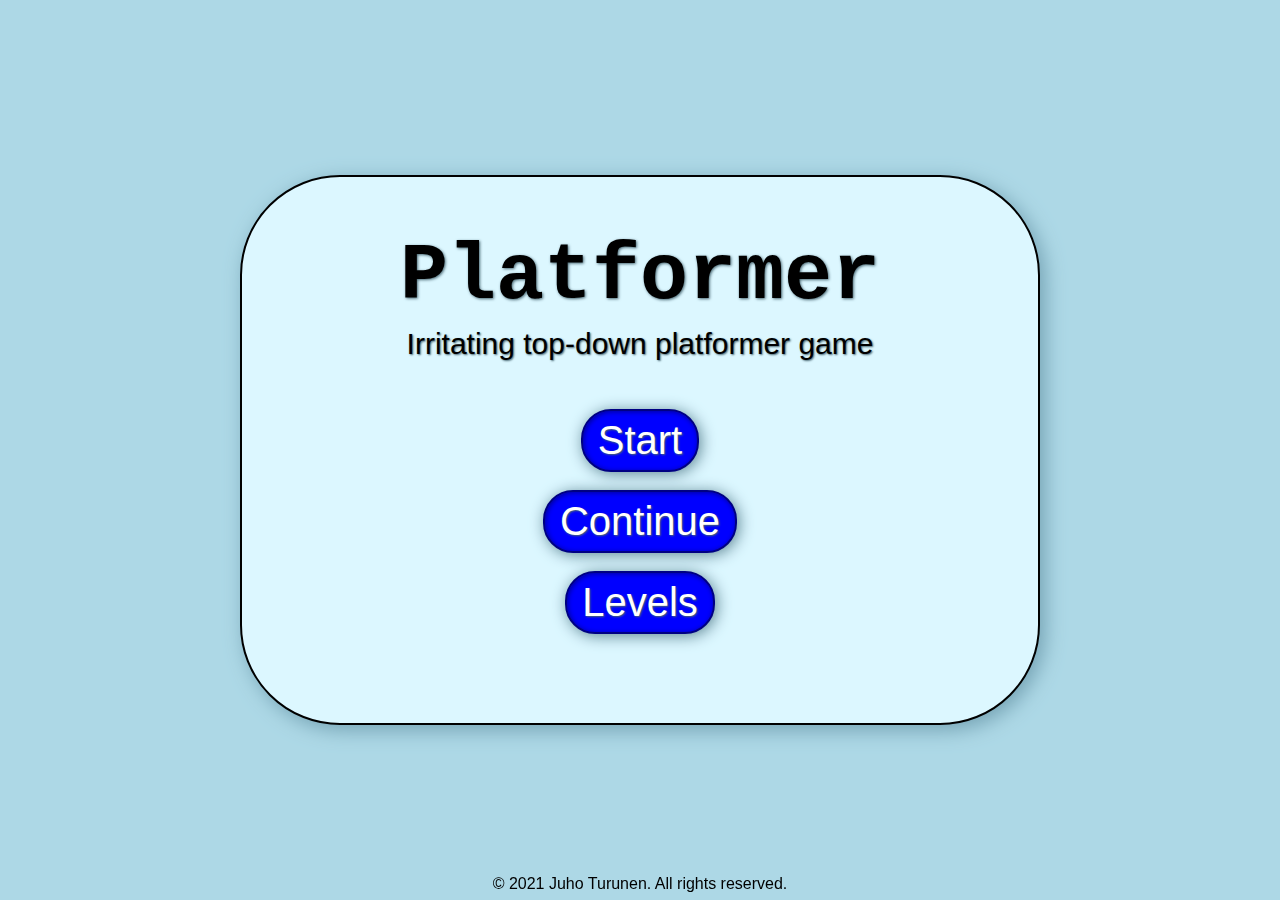
<file: index.html>
<!DOCTYPE html>
<html lang="en">

<head>
    <meta charset="UTF-8">
    <meta name="viewport" content="width=device-width, initial-scale=1.0">
    <link rel="stylesheet" href="styles/global.css">
    <link rel="stylesheet" href="styles/start.css">
    <title>Platformer</title>

    <script src="levelSelector.js"></script>
</head>

<body>
    <div class="container">
        <div class="menu">
            <h1>Platformer</h1>
            <p>Irritating top-down platformer game</p> <br>
            <a draggable="false" href="levels/level1.html"><button>Start</button></a> <br>
            <button onclick="continueLevel()">Continue</button> <br>
            <a draggable="false" href="levels.html"><button>Levels</button></a> <br>
        </div>
        <div class="copyright">© 2021 Juho Turunen.  All rights reserved.</div>
    </div>
</body>

</html>
</file>
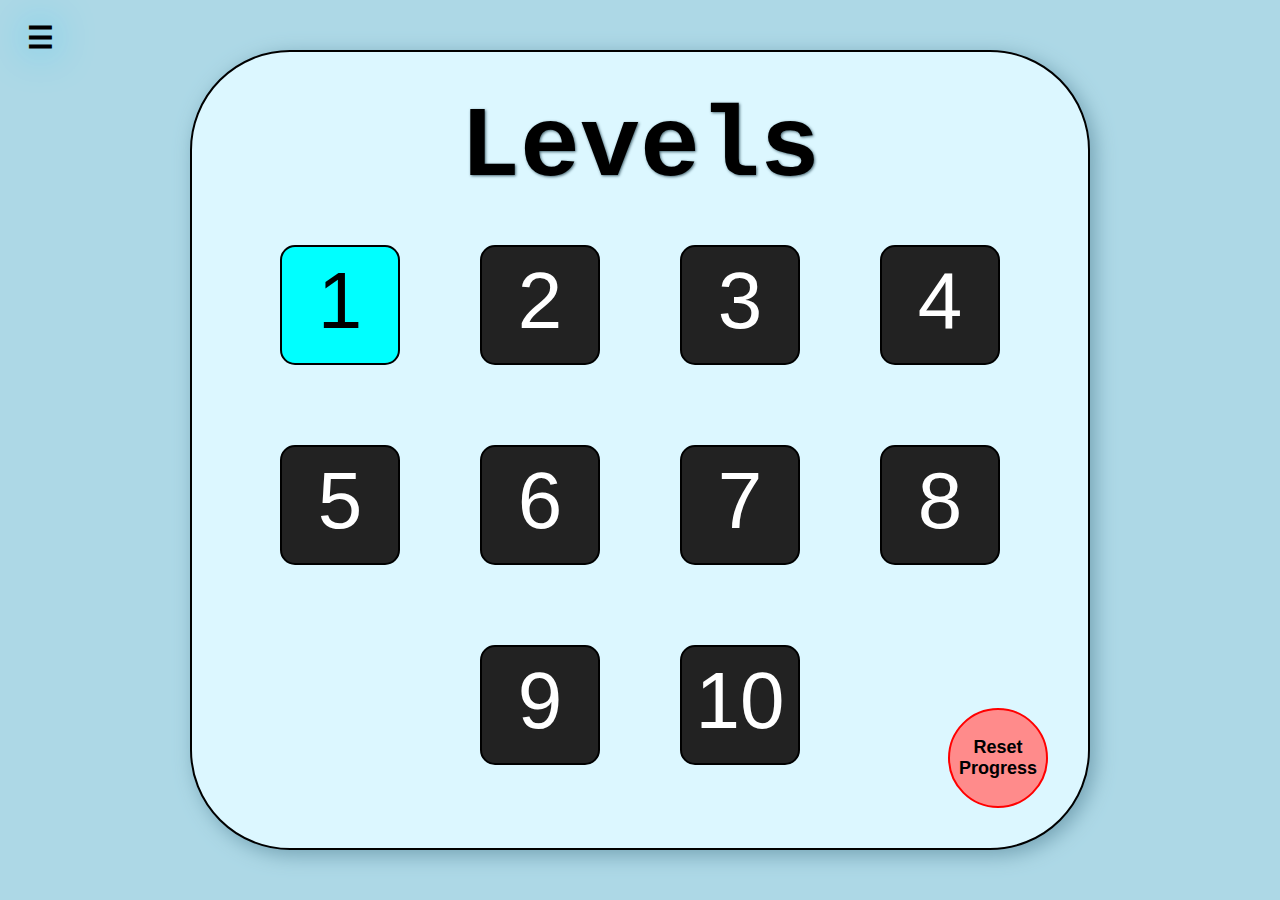
<file: levels.html>
<!DOCTYPE html>
<html lang="en">

<head>
    <meta charset="UTF-8">
    <meta name="viewport" content="width=device-width, initial-scale=1.0">
    <link rel="stylesheet" href="styles/global.css">
    <link rel="stylesheet" href="styles/levels.css">
    <script src="levelSelector.js"></script>
    <title>Platformer</title>
</head>

<body onload="pageLoaded()">
    <div class="container">
        <a class="toMenu" href="index.html">&#9776</a>
        <div class="levelContainer">
            <h1 class="bigTitle">Levels</h1> 
            <div class="flexLevels">
                <button class="level" onclick="isBeat(this)"><span>1</span></button>
                <button class="level" onclick="isBeat(this)"><span>2</span></button>
                <button class="level" onclick="isBeat(this)"><span>3</span></button>
                <button class="level" onclick="isBeat(this)"><span>4</span></button>
                <button class="level" onclick="isBeat(this)"><span>5</span></button>
                <button class="level" onclick="isBeat(this)"><span>6</span></button>
                <button class="level" onclick="isBeat(this)"><span>7</span></button> 
                <button class="level" onclick="isBeat(this)"><span>8</span></button>
                <button class="level" onclick="isBeat(this)"><span>9</span></button>
                <button class="level" onclick="isBeat(this)"><span>10</span></button>
            </div>
            <button onclick="resetLevels()" class="resetLevels">Reset Progress</button>
        </div>
        <div id="info">
            <h1 id="title"></h1>
            <span id="close" onclick="closeWindow()">&#9932</span>
            <span id="time"></span>
            <button id="playLevel"></button>
        </div>
    </div>
</body>

</html>
</file>
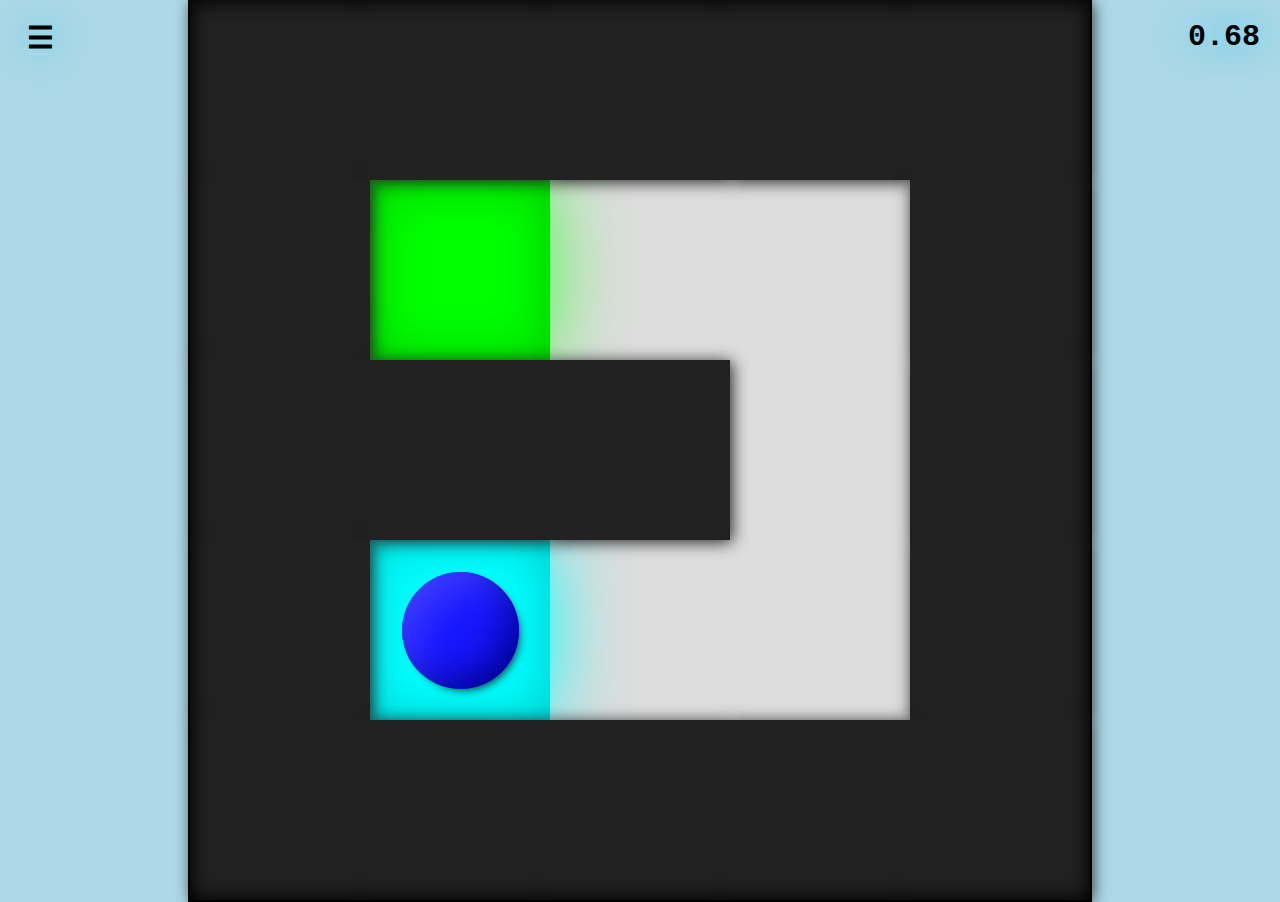
<file: levels/level1.html>
<!DOCTYPE html>
<html lang="en">

<head>
    <meta charset="UTF-8">
    <meta name="viewport" content="width=device-width, initial-scale=1.0">
    <link rel="stylesheet" href="../styles/global.css">
    <link rel="stylesheet" href="../styles/level.css">
    <title>Platformer</title>

    <script src="levelBuilder.js"></script>
</head>

<body onload="setBoard(
    [[0, 0, 0, 0, 0],
    [0, 3, 1, 1, 0],
    [0, 0, 0, 1, 0],
    [0, '2', 1, 1, 0],
    [0, 0, 0, 0, 0]])">
    <div class="container">
        <a class="toMenu" href="../index.html">&#9776</a>
        <div class="gameWindow">
            <div id="board">
            </div>
        </div>
        <div id="flash"></div>
        <span id="timer">0.00</span>
    </div>
    <div id="winContainer">
        <div id="win">
            <h1>You win!</h1>
            <div class="options">
                <div class="timeContainer"><span id="time">Time: </span><span id="record"></span></div>
                <button onclick="mainMenu()">Main menu</button>
                <button onclick="nextLevel()">Next level</button>
                <button onclick="retry()">Try again</button>
            </div>
        </div>
    </div>
</body>

</html>
</file>
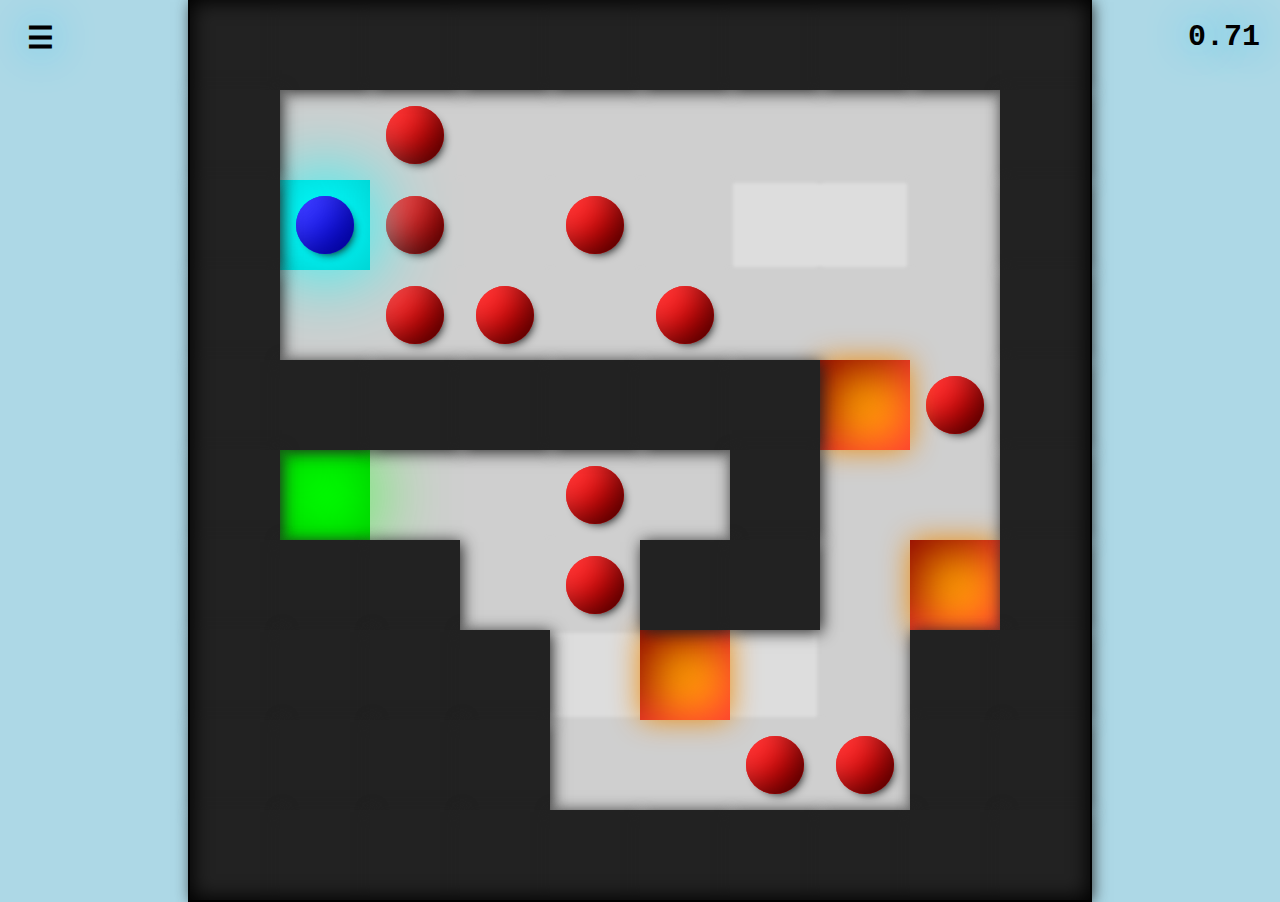
<file: levels/level10.html>
<!DOCTYPE html>
<html lang="en">

<head>
    <meta charset="UTF-8">
    <meta name="viewport" content="width=device-width, initial-scale=1.0">
    <link rel="stylesheet" href="../styles/global.css">
    <link rel="stylesheet" href="../styles/level.css">
    <title>Platformer</title>

    <script src="levelBuilder.js"></script>
</head>

<body onload="setBoard(
    [[0, 0, 0, 0, 0, 0, 0, 0, 0, 0],
    [0, 6, 4, 4, 5, 4, 4, 4, 4, 0],
    [0, '2', 4, 5, 4, 5, 1, 1, 4, 0],
    [0, 6, 5, 4, 4, 4, 4, 4, 4, 0],
    [0, 0, 0, 0, 0, 0, 0, 9, 4, 0],
    [0, 3, 4, 4, 4, 6, 0, 4, 5, 0],
    [0, 0, 0, 6, 4, 0, 0, 4, 9, 0],
    [0, 0, 0, 0, 1, 9, 1, 5, 0, 0],
    [0, 0, 0, 0, 4, 4, 4, 6, 0, 0],
    [0, 0, 0, 0, 0, 0, 0, 0, 0, 0]])">
    <div class="container">
        <a class="toMenu" href="../index.html">&#9776</a>
        <div class="gameWindow">
            <div id="board">
            </div>
        </div>
        <div id="flash"></div>
        <span id="timer">0.00</span>
    </div>
    <div id="winContainer">
        <div id="win">
            <h1>You win!</h1>
            <div class="options">
                <div class="timeContainer"><span id="time">Time: </span><span id="record"></span></div>
                <button onclick="mainMenu()">Main menu</button>
                <button onclick="nextLevel()">Next level</button>
                <button onclick="retry()">Try again</button>
            </div>
        </div>
    </div>
</body>

</html>
</file>
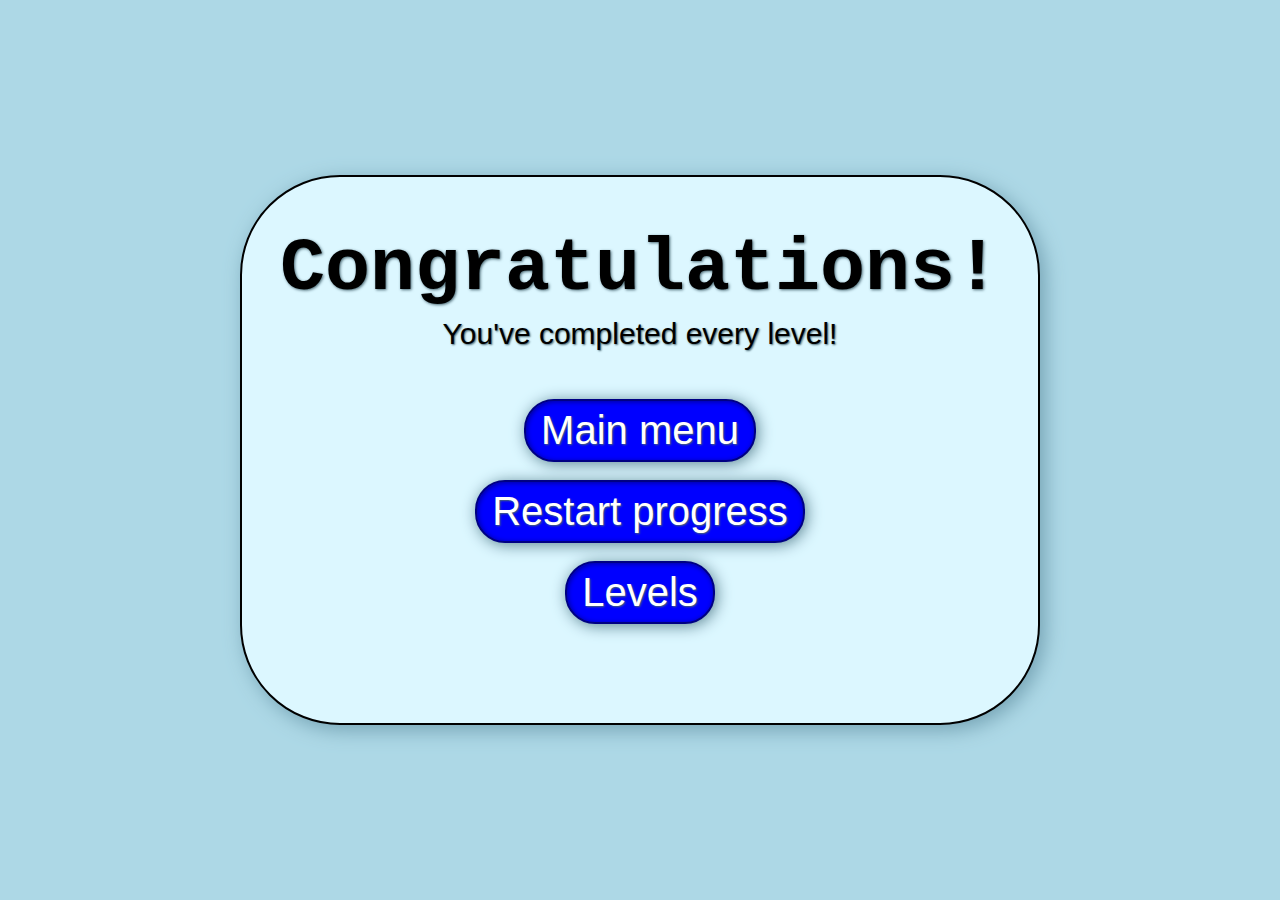
<file: levels/level11.html>
<!DOCTYPE html>
<html lang="en">

<head>
    <meta charset="UTF-8">
    <meta name="viewport" content="width=device-width, initial-scale=1.0">
    <link rel="stylesheet" href="../styles/global.css">
    <link rel="stylesheet" href="../styles/start.css">
    <title>Platformer</title>

    <script src="../levelSelector.js"></script>
</head>

<body>
    <div class="container">
        <div class="menu">
            <h1 style="font-size: 75px;">Congratulations!</h1>
            <p>You've completed every level!</p> <br>
            <a draggable="false" href="../"><button>Main menu</button></a> <br>
            <button onclick="resetLevels()">Restart progress</button> <br>
            <a draggable="false" href="../levels.html"><button>Levels</button></a> <br>
        </div>
    </div>
</body>

</html>
</file>
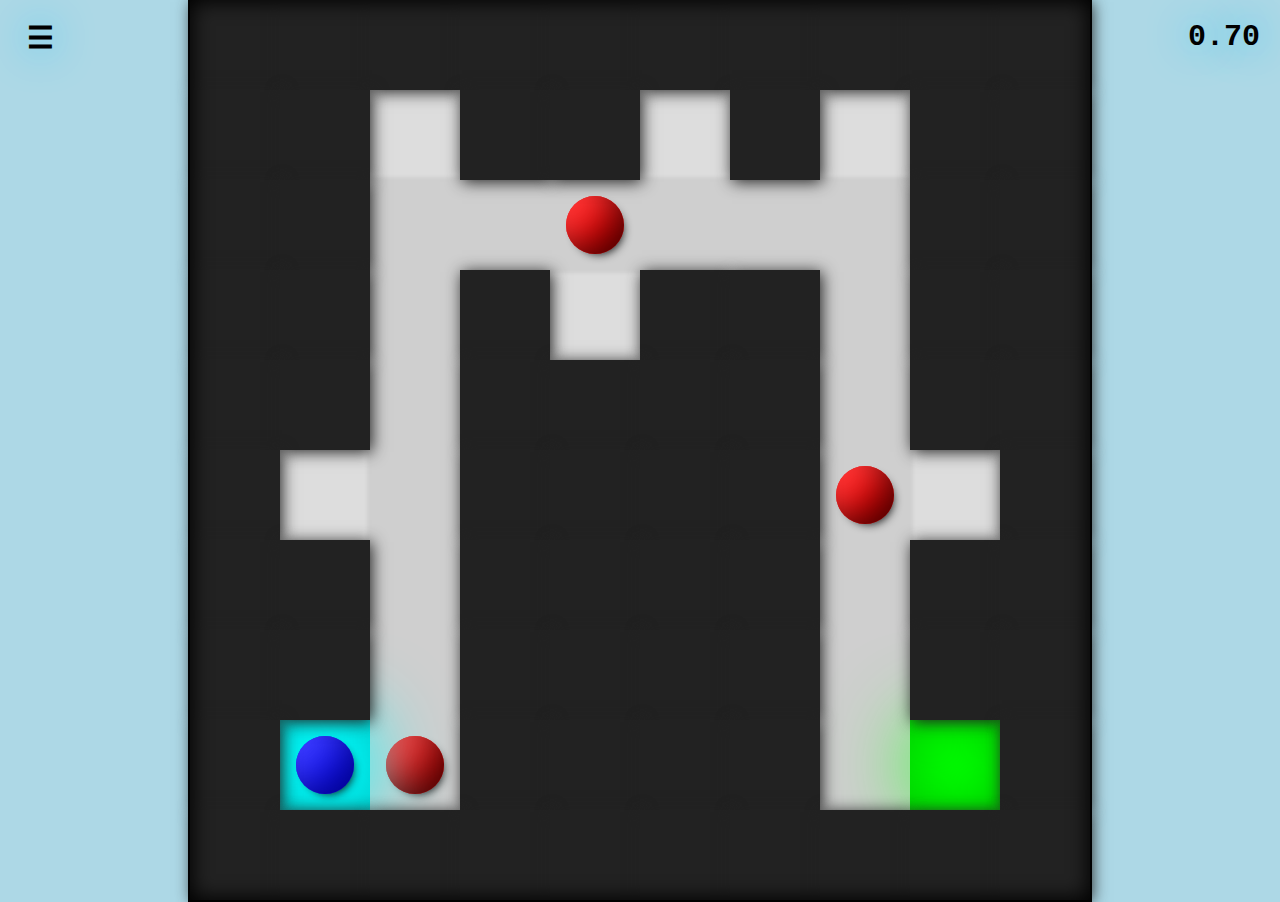
<file: levels/level2.html>
<!DOCTYPE html>
<html lang="en">

<head>
    <meta charset="UTF-8">
    <meta name="viewport" content="width=device-width, initial-scale=1.0">
    <link rel="stylesheet" href="../styles/global.css">
    <link rel="stylesheet" href="../styles/level.css">
    <title>Platformer</title>

    <script src="levelBuilder.js"></script>
</head>

<body onload="setBoard(
    [[0, 0, 0, 0, 0, 0, 0, 0, 0, 0],
    [0, 0, 1, 0, 0, 1, 0, 1, 0, 0],
    [0, 0, 4, 4, 4, 6, 4, 4, 0, 0],
    [0, 0, 4, 0, 1, 0, 0, 4, 0, 0],
    [0, 0, 4, 0, 0, 0, 0, 5, 0, 0],
    [0, 1, 4, 0, 0, 0, 0, 4, 1, 0],
    [0, 0, 4, 0, 0, 0, 0, 4, 0, 0],
    [0, 0, 5, 0, 0, 0, 0, 4, 0, 0],
    [0, '2', 4, 0, 0, 0, 0, 4, 3, 0],
    [0, 0, 0, 0, 0, 0, 0, 0, 0, 0]])">
    <div class="container">
        <a class="toMenu" href="../index.html">&#9776</a>
        <div class="gameWindow">
            <div id="board">
            </div>
        </div>
        <div id="flash"></div>
        <span id="timer">0.00</span>
    </div>
    <div id="winContainer">
        <div id="win">
            <h1>You win!</h1>
            <div class="options">
                <div class="timeContainer"><span id="time">Time: </span><span id="record"></span></div>
                <button onclick="mainMenu()">Main menu</button>
                <button onclick="nextLevel()">Next level</button>
                <button onclick="retry()">Try again</button>
            </div>
        </div>
    </div>
</body>

</html>
</file>
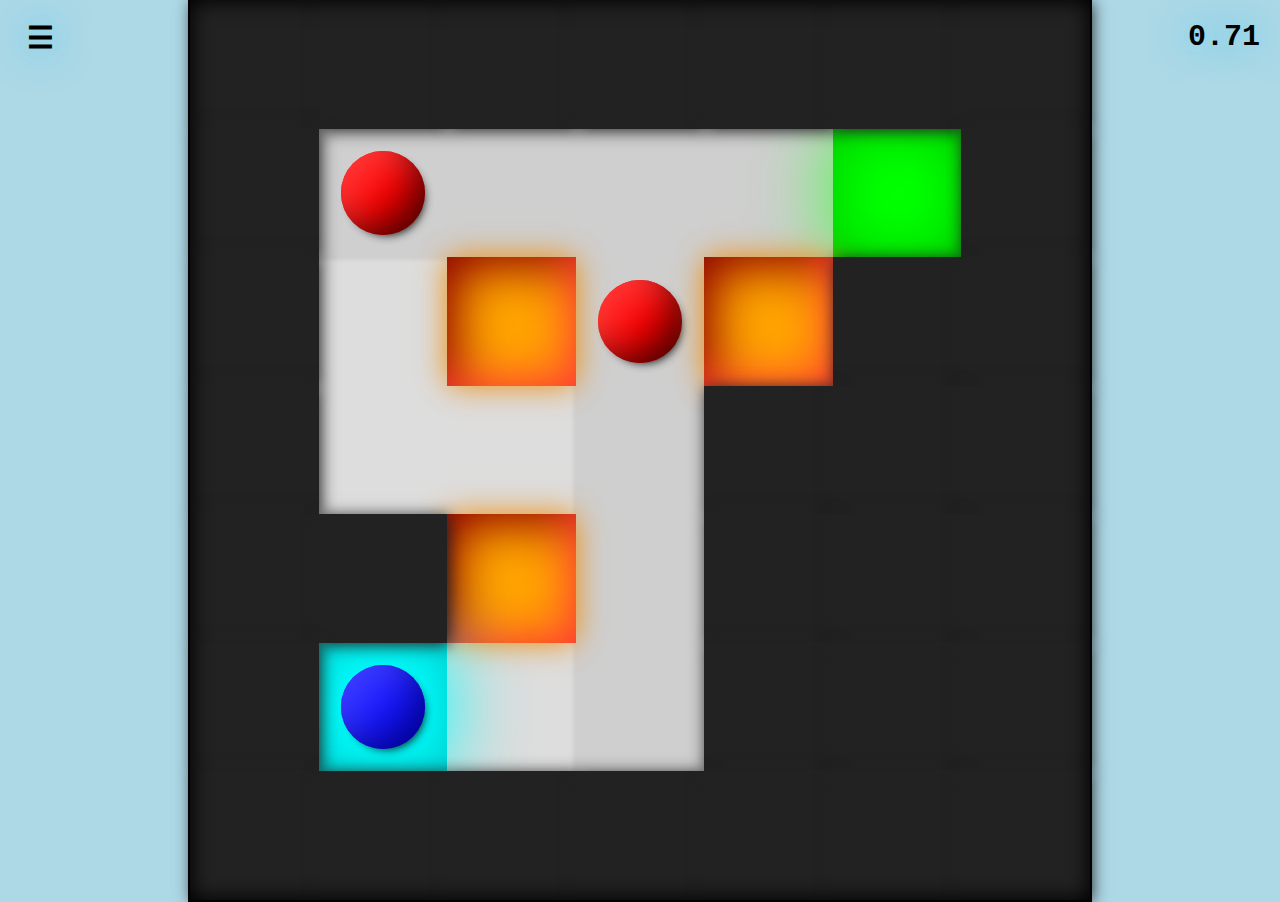
<file: levels/level3.html>
<!DOCTYPE html>
<html lang="en">

<head>
    <meta charset="UTF-8">
    <meta name="viewport" content="width=device-width, initial-scale=1.0">
    <link rel="stylesheet" href="../styles/global.css">
    <link rel="stylesheet" href="../styles/level.css">
    <title>Platformer</title>

    <script src="levelBuilder.js"></script>
</head>

<body onload="setBoard(
    [[0, 0, 0, 0, 0, 0, 0],
    [0, 4, 6, 5, 4, 3, 0],
    [0, 1, 9, 4, 9, 0, 0],
    [0, 1, 1, 4, 0, 0, 0],
    [0, 0, 9, 4, 0, 0, 0],
    [0, '2', 1, 4, 0, 0, 0],
    [0, 0, 0, 0, 0, 0, 0]])">
    <div class="container">
        <a class="toMenu" href="../index.html">&#9776</a>
        <div class="gameWindow">
            <div id="board">
            </div>
        </div>
        <div id="flash"></div>
        <span id="timer">0.00</span>
    </div>
    <div id="winContainer">
        <div id="win">
            <h1>You win!</h1>
            <div class="options">
                <div class="timeContainer"><span id="time">Time: </span><span id="record"></span></div>
                <button onclick="mainMenu()">Main menu</button>
                <button onclick="nextLevel()">Next level</button>
                <button onclick="retry()">Try again</button>
            </div>
        </div>
    </div>
</body>

</html>
</file>
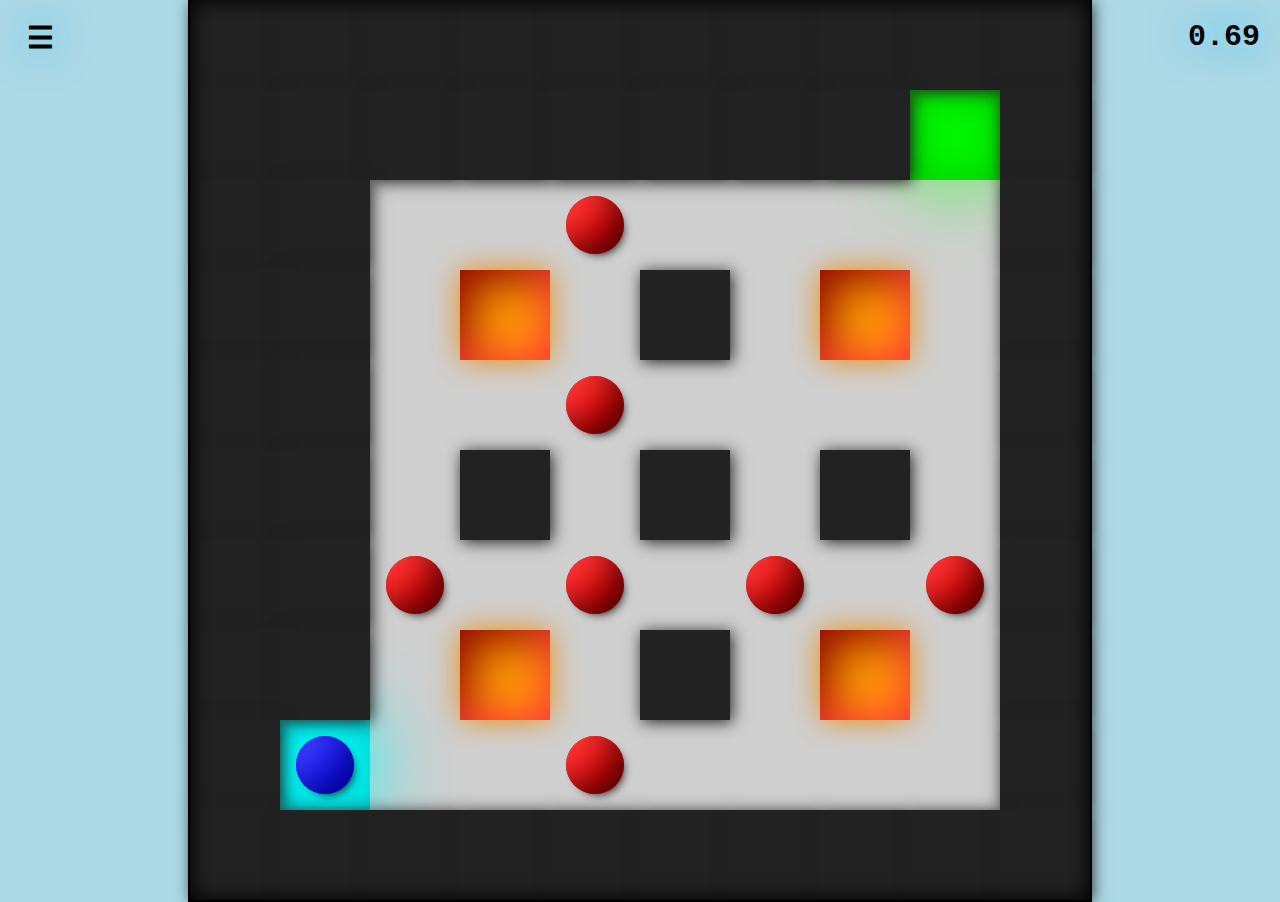
<file: levels/level4.html>
<!DOCTYPE html>
<html lang="en">

<head>
    <meta charset="UTF-8">
    <meta name="viewport" content="width=device-width, initial-scale=1.0">
    <link rel="stylesheet" href="../styles/global.css">
    <link rel="stylesheet" href="../styles/level.css">
    <title>Platformer</title>

    <script src="levelBuilder.js"></script>
</head>

<body onload="setBoard(
    [[0, 0, 0, 0, 0, 0, 0, 0, 0, 0],
    [0, 0, 0, 0, 0, 0, 0, 0, 3, 0],
    [0, 0, 4, 4, 4, 6, 4, 4, 4, 0],
    [0, 0, 4, 9, 4, 0, 4, 9, 4, 0],
    [0, 0, 4, 4, 4, 6, 4, 4, 4, 0],
    [0, 0, 5, 0, 5, 0, 5, 0, 5, 0],
    [0, 0, 4, 4, 4, 6, 4, 4, 4, 0],
    [0, 0, 4, 9, 4, 0, 4, 9, 4, 0],
    [0, '2', 4, 4, 4, 6, 4, 4, 4, 0],
    [0, 0, 0, 0, 0, 0, 0, 0, 0, 0]])">
    <div class="container">
        <a class="toMenu" href="../index.html">&#9776</a>
        <div class="gameWindow">
            <div id="board">
            </div>
        </div>
        <div id="flash"></div>
        <span id="timer">0.00</span>
    </div>
    <div id="winContainer">
        <div id="win">
            <h1>You win!</h1>
            <div class="options">
                <div class="timeContainer"><span id="time">Time: </span><span id="record"></span></div>
                <button onclick="mainMenu()">Main menu</button>
                <button onclick="nextLevel()">Next level</button>
                <button onclick="retry()">Try again</button>
            </div>
        </div>
    </div>
</body>

</html>
</file>
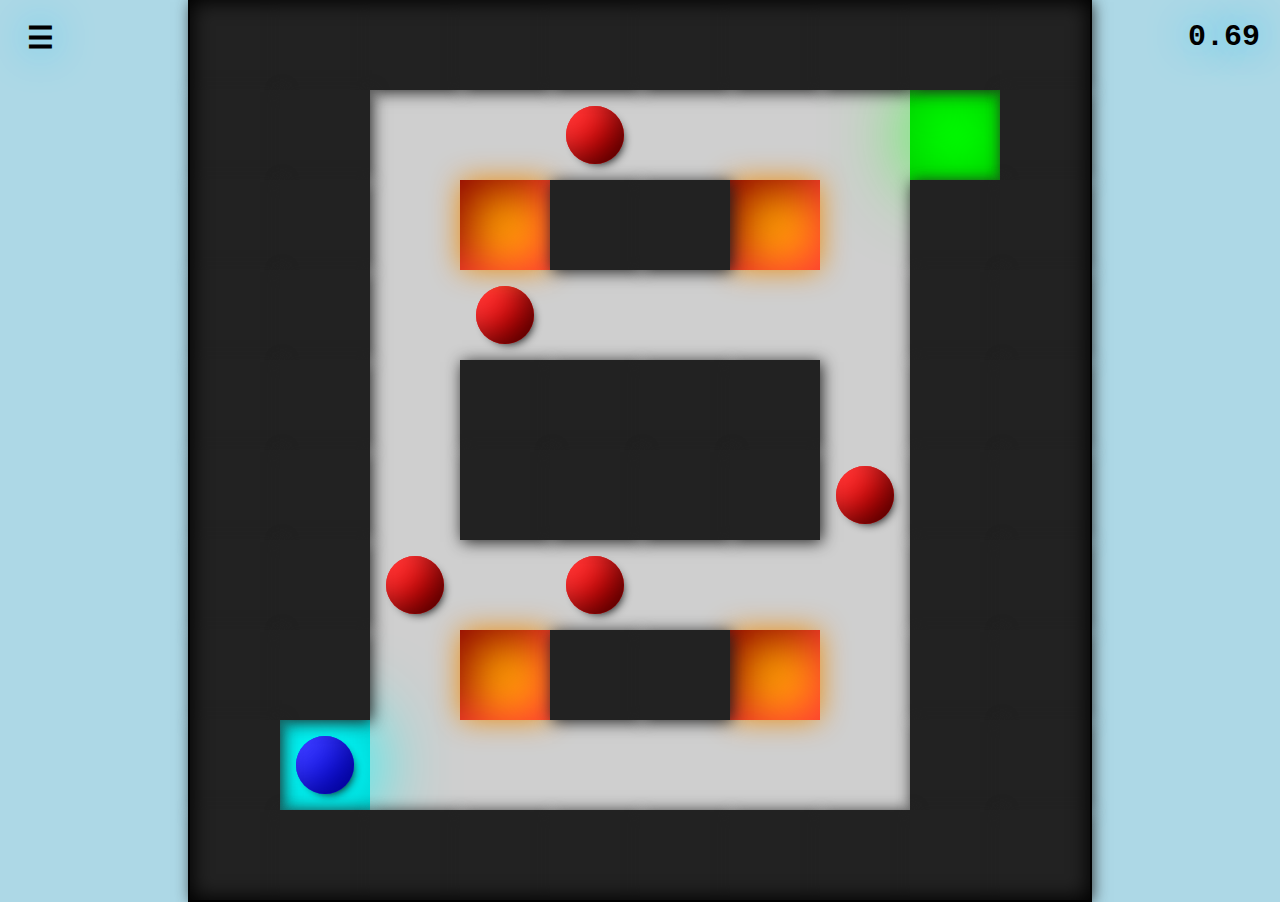
<file: levels/level5.html>
<!DOCTYPE html>
<html lang="en">

<head>
    <meta charset="UTF-8">
    <meta name="viewport" content="width=device-width, initial-scale=1.0">
    <link rel="stylesheet" href="../styles/global.css">
    <link rel="stylesheet" href="../styles/level.css">
    <title>Platformer</title>

    <script src="levelBuilder.js"></script>
</head>

<body onload="setBoard(
    [[0, 0, 0, 0, 0, 0, 0, 0, 0, 0],
    [0, 0, 4, 4, 4, 6, 4, 4, 3, 0],
    [0, 0, 4, 9, 0, 0, 9, 4, 0, 0],
    [0, 0, 4, 4, 6, 4, 4, 4, 0, 0],
    [0, 0, 4, 0, 0, 0, 0, 5, 0, 0],
    [0, 0, 5, 0, 0, 0, 0, 4, 0, 0],
    [0, 0, 4, 4, 4, 6, 4, 4, 0, 0],
    [0, 0, 4, 9, 0, 0, 9, 4, 0, 0],
    [0, '2', 4, 4, 4, 4, 4, 4, 0, 0],
    [0, 0, 0, 0, 0, 0, 0, 0, 0, 0]])">
    <div class="container">
        <a class="toMenu" href="../index.html">&#9776</a>
        <div class="gameWindow">
            <div id="board">
            </div>
        </div>
        <div id="flash"></div>
        <span id="timer">0.00</span>
    </div>
    <div id="winContainer">
        <div id="win">
            <h1>You win!</h1>
            <div class="options">
                <div class="timeContainer"><span id="time">Time: </span><span id="record"></span></div>
                <button onclick="mainMenu()">Main menu</button>
                <button onclick="nextLevel()">Next level</button>
                <button onclick="retry()">Try again</button>
            </div>
        </div>
    </div>
</body>

</html>
</file>
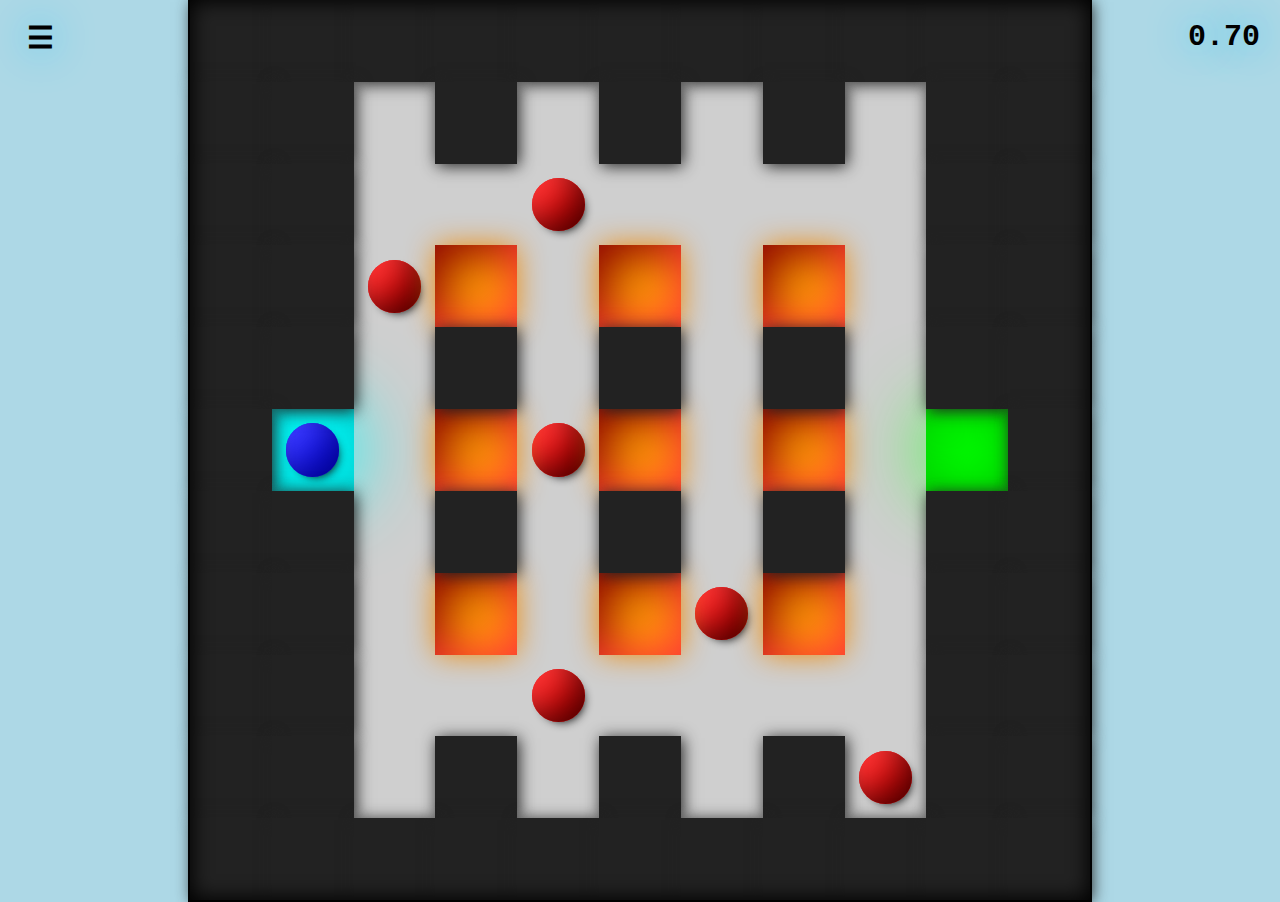
<file: levels/level6.html>
<!DOCTYPE html>
<html lang="en">

<head>
    <meta charset="UTF-8">
    <meta name="viewport" content="width=device-width, initial-scale=1.0">
    <link rel="stylesheet" href="../styles/global.css">
    <link rel="stylesheet" href="../styles/level.css">
    <title>Platformer</title>

    <script src="levelBuilder.js"></script>
</head>

<body onload="setBoard(
    [[0, 0, 0, 0, 0, 0, 0, 0, 0, 0, 0],
    [0, 0, 4, 0, 4, 0, 4, 0, 4, 0, 0],
    [0, 0, 5, 4, 4, 6, 4, 4, 4, 0, 0],
    [0, 0, 4, 9, 4, 9, 4, 9, 4, 0, 0],
    [0, 0, 4, 0, 5, 0, 4, 0, 4, 0, 0],
    [0, '2', 4, 9, 4, 9, 4, 9, 4, 3, 0],
    [0, 0, 4, 0, 4, 0, 5, 0, 4, 0, 0],
    [0, 0, 4, 9, 4, 9, 4, 9, 4, 0, 0],
    [0, 0, 4, 4, 4, 6, 4, 4, 5, 0, 0],
    [0, 0, 4, 0, 4, 0, 4, 0, 4, 0, 0],
    [0, 0, 0, 0, 0, 0, 0, 0, 0, 0, 0]])">
    <div class="container">
        <a class="toMenu" href="../index.html">&#9776</a>
        <div class="gameWindow">
            <div id="board">
            </div>
        </div>
        <div id="flash"></div>
        <span id="timer">0.00</span>
    </div>
    <div id="winContainer">
        <div id="win">
            <h1>You win!</h1>
            <div class="options">
                <div class="timeContainer"><span id="time">Time: </span><span id="record"></span></div>
                <button onclick="mainMenu()">Main menu</button>
                <button onclick="nextLevel()">Next level</button>
                <button onclick="retry()">Try again</button>
            </div>
        </div>
    </div>
</body>

</html>
</file>
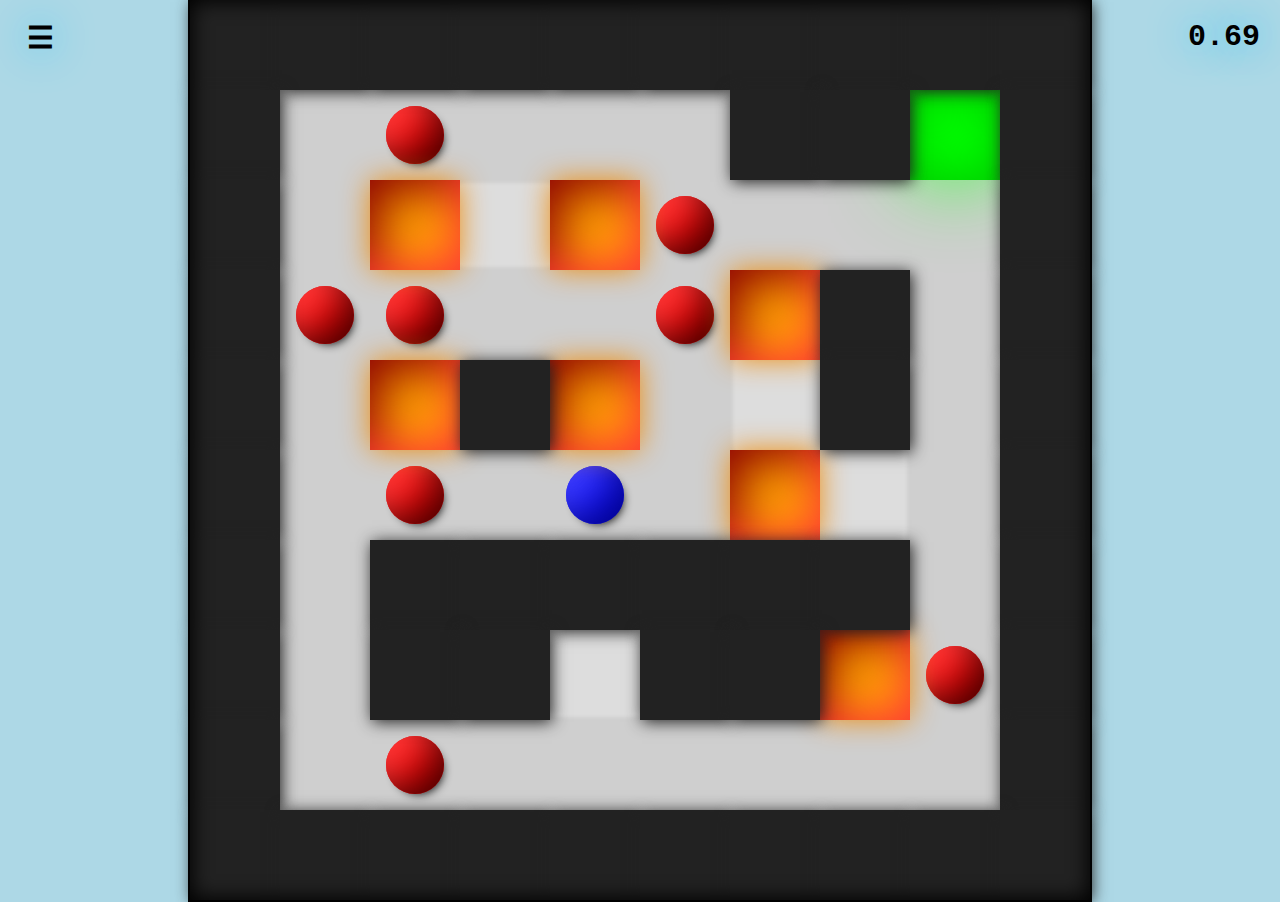
<file: levels/level7.html>
<!DOCTYPE html>
<html lang="en">

<head>
    <meta charset="UTF-8">
    <meta name="viewport" content="width=device-width, initial-scale=1.0">
    <link rel="stylesheet" href="../styles/global.css">
    <link rel="stylesheet" href="../styles/level.css">
    <title>Platformer</title>

    <script src="levelBuilder.js"></script>
</head>

<body onload="setBoard(
    [[0, 0, 0, 0, 0, 0, 0, 0, 0, 0],
    [0, 4, 4, 6, 4, 4, 0, 0, 3, 0],
    [0, 5, 9, 1, 9, 5, 6, 4, 4, 0],
    [0, 4, 4, 6, 4, 4, 9, 0, 4, 0],
    [0, 4, 9, 0, 9, 4, 1, 0, 4, 0],
    [0, 6, 4, 4, '4', 4, 9, 1, 4, 0],
    [0, 4, 0, 0, 0, 0, 0, 0, 5, 0],
    [0, 4, 0, 0, 1, 0, 0, 9, 4, 0],
    [0, 4, 4, 6, 4, 4, 4, 4, 4, 0],
    [0, 0, 0, 0, 0, 0, 0, 0, 0, 0]])">
    <div class="container">
        <a class="toMenu" href="../index.html">&#9776</a>
        <div class="gameWindow">
            <div id="board">
            </div>
        </div>
        <div id="flash"></div>
        <span id="timer">0.00</span>
    </div>
    <div id="winContainer">
        <div id="win">
            <h1>You win!</h1>
            <div class="options">
                <div class="timeContainer"><span id="time">Time: </span><span id="record"></span></div>
                <button onclick="mainMenu()">Main menu</button>
                <button onclick="nextLevel()">Next level</button>
                <button onclick="retry()">Try again</button>
            </div>
        </div>
    </div>
</body>

</html>
</file>
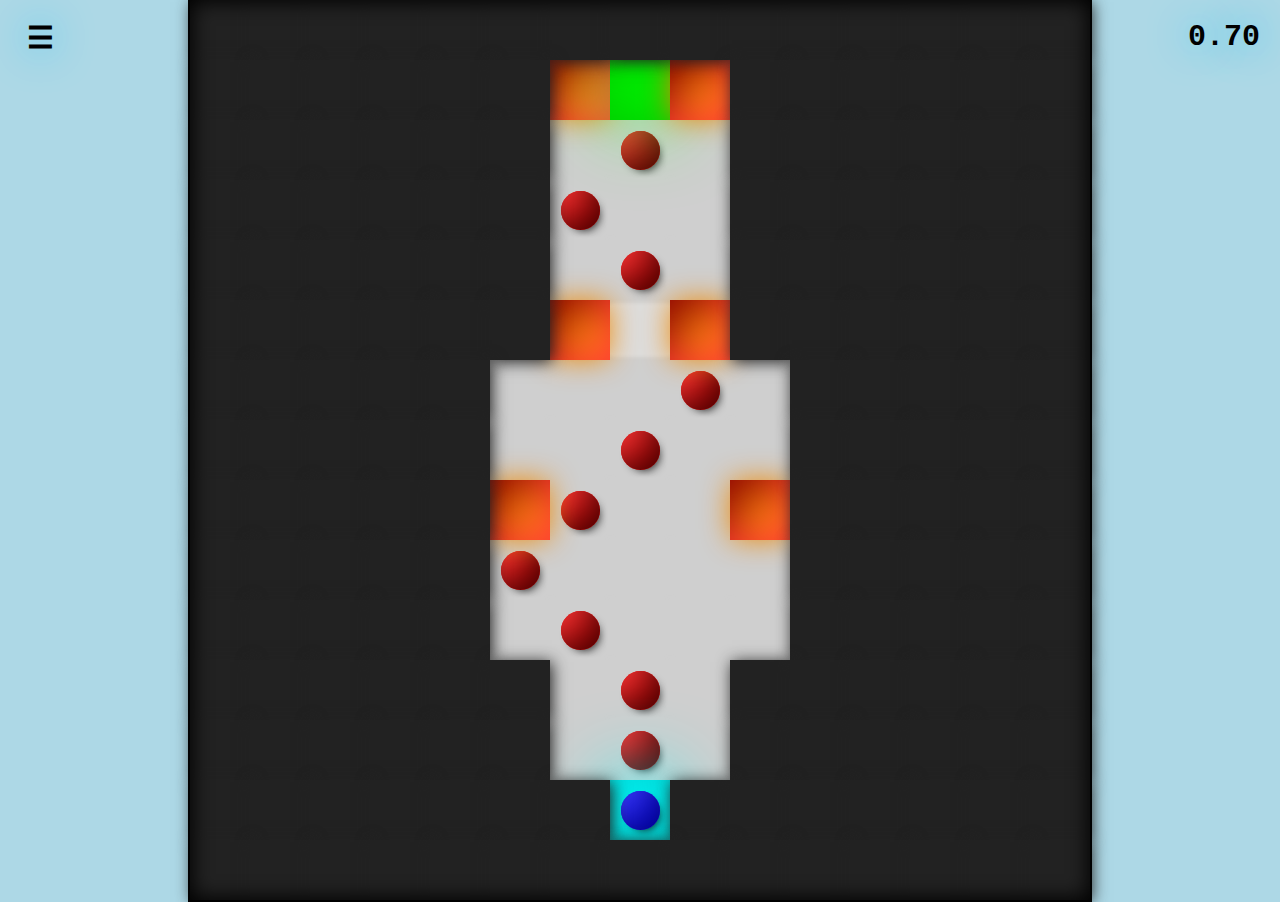
<file: levels/level8.html>
<!DOCTYPE html>
<html lang="en">

<head>
    <meta charset="UTF-8">
    <meta name="viewport" content="width=device-width, initial-scale=1.0">
    <link rel="stylesheet" href="../styles/global.css">
    <link rel="stylesheet" href="../styles/level.css">
    <title>Platformer</title>

    <script src="levelBuilder.js"></script>
</head>

<body onload="setBoard(
    [[0, 0, 0, 0, 0, 0, 0, 0, 0, 0, 0, 0, 0, 0, 0],
    [0, 0, 0, 0, 0, 0, 9, 3, 9, 0, 0, 0, 0, 0, 0],
    [0, 0, 0, 0, 0, 0, 4, 4, 6, 0, 0, 0, 0, 0, 0],
    [0, 0, 0, 0, 0, 0, 4, 6, 4, 0, 0, 0, 0, 0, 0],
    [0, 0, 0, 0, 0, 0, 6, 4, 4, 0, 0, 0, 0, 0, 0],
    [0, 0, 0, 0, 0, 0, 9, 1, 9, 0, 0, 0, 0, 0, 0],
    [0, 0, 0, 0, 0, 4, 4, 4, 4, 6, 0, 0, 0, 0, 0],
    [0, 0, 0, 0, 0, 4, 4, 4, 6, 4, 0, 0, 0, 0, 0],
    [0, 0, 0, 0, 0, 9, 4, 6, 4, 9, 0, 0, 0, 0, 0],
    [0, 0, 0, 0, 0, 4, 6, 4, 4, 4, 0, 0, 0, 0, 0],
    [0, 0, 0, 0, 0, 6, 4, 4, 4, 4, 0, 0, 0, 0, 0],
    [0, 0, 0, 0, 0, 0, 6, 4, 4, 0, 0, 0, 0, 0, 0],
    [0, 0, 0, 0, 0, 0, 4, 4, 6, 0, 0, 0, 0, 0, 0],
    [0, 0, 0, 0, 0, 0, 0, '2', 0, 0, 0, 0, 0, 0, 0],
    [0, 0, 0, 0, 0, 0, 0, 0, 0, 0, 0, 0, 0, 0, 0]])">
    <div class="container">
        <a class="toMenu" href="../index.html">&#9776</a>
        <div class="gameWindow">
            <div id="board">
            </div>
        </div>
        <div id="flash"></div>
        <span id="timer">0.00</span>
    </div>
    <div id="winContainer">
        <div id="win">
            <h1>You win!</h1>
            <div class="options">
                <div class="timeContainer"><span id="time">Time: </span><span id="record"></span></div>
                <button onclick="mainMenu()">Main menu</button>
                <button onclick="nextLevel()">Next level</button>
                <button onclick="retry()">Try again</button>
            </div>
        </div>
    </div>
</body>

</html>
</file>
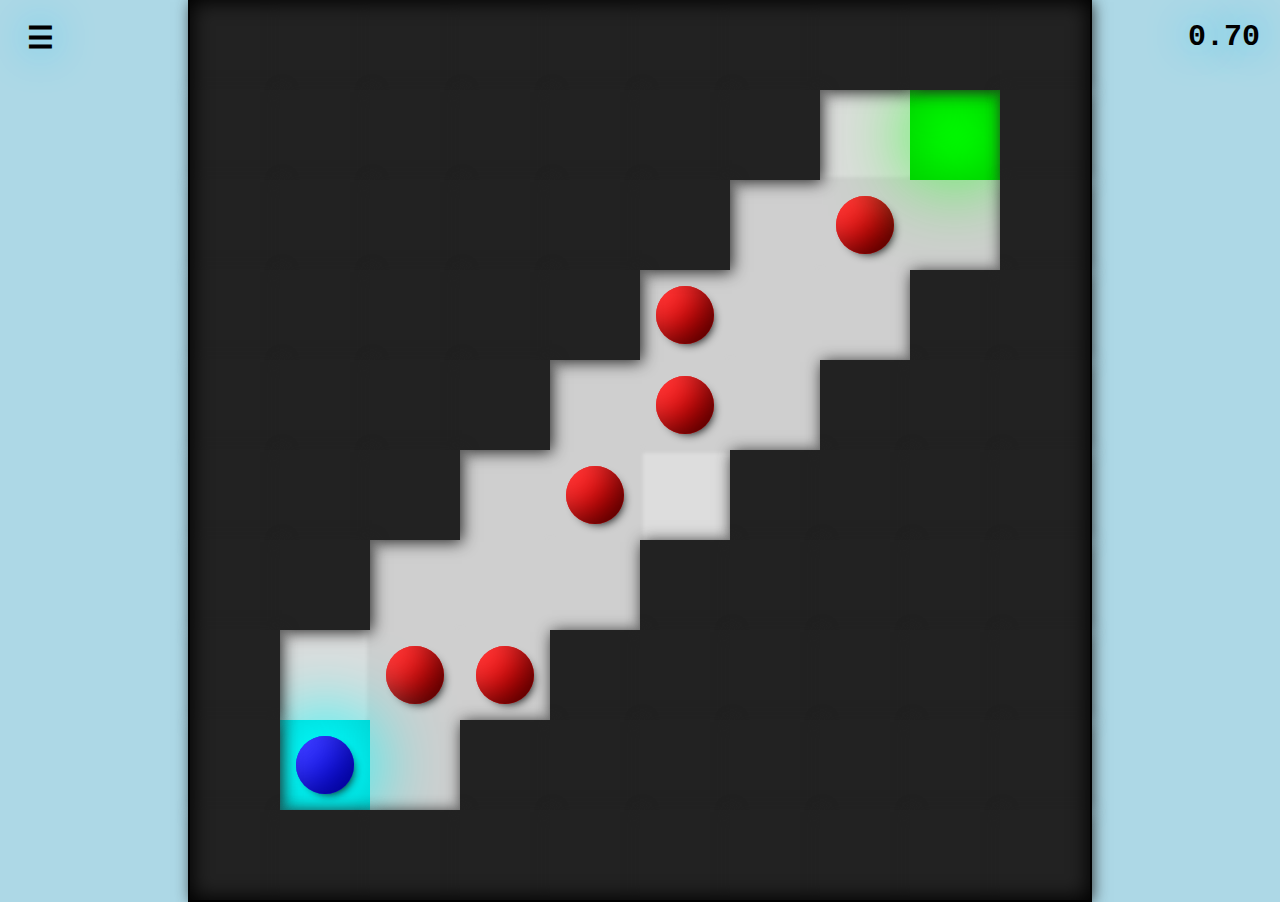
<file: levels/level9.html>
<!DOCTYPE html>
<html lang="en">

<head>
    <meta charset="UTF-8">
    <meta name="viewport" content="width=device-width, initial-scale=1.0">
    <link rel="stylesheet" href="../styles/global.css">
    <link rel="stylesheet" href="../styles/level.css">
    <title>Platformer</title>

    <script src="levelBuilder.js"></script>
</head>

<body onload="setBoard(
    [[0, 0, 0, 0, 0, 0, 0, 0, 0, 0],
    [0, 0, 0, 0, 0, 0, 0, 1, 3, 0],
    [0, 0, 0, 0, 0, 0, 4, 4, 6, 0],
    [0, 0, 0, 0, 0, 4, 6, 4, 0, 0],
    [0, 0, 0, 0, 5, 4, 6, 0, 0, 0],
    [0, 0, 0, 4, 4, 1, 0, 0, 0, 0],
    [0, 0, 4, 5, 4, 0, 0, 0, 0, 0],
    [0, 1, 4, 4, 0, 0, 0, 0, 0, 0],
    [0, '2', 5, 0, 0, 0, 0, 0, 0, 0],
    [0, 0, 0, 0, 0, 0, 0, 0, 0, 0]])">
    
    <div class="container">
        <a class="toMenu" href="../index.html">&#9776</a>
        <div class="gameWindow">
            <div id="board">
            </div>
        </div>
        <div id="flash"></div>
        <span id="timer">0.00</span>
    </div>
    <div id="winContainer">
        <div id="win">
            <h1>You win!</h1>
            <div class="options">
                <div class="timeContainer"><span id="time">Time: </span><span id="record"></span></div>
                <button onclick="mainMenu()">Main menu</button>
                <button onclick="nextLevel()">Next level</button>
                <button onclick="retry()">Try again</button>
            </div>
        </div>
    </div>
</body>

</html>
</file>
<file: styles/global.css>
* {
    box-sizing: border-box;
}

html, body {
    margin: 0;
    padding: 0;
}

body {
    position: relative;
    z-index: -2;
    background-color: rgb(173, 216, 230);
}

.container {
    position: relative;
    margin: 0;
    padding: 0;
    width: 100vw;
    height: 100vh;
    z-index: 10;
}

.toMenu {
    user-select: none;
    position: absolute;
    height: 40px;
    width: 40px;
    left: 20px;
    top: 20px;
    text-align: center;
    text-decoration: none;
    color: black;
    font-size: 30px;
    font-weight: bold;
    font-family: 'Courier New', Courier, monospace;
    z-index: 20;
    text-shadow: 0px 0px 40px rgb(0, 191, 255);
}

#timer {
    user-select: none;
    position: absolute;
    height: 40px;
    right: 20px;
    top: 20px;
    text-align: center;
    text-decoration: none;
    color: black;
    font-size: 30px;
    font-weight: bold;
    font-family: 'Courier New', Courier, monospace;
    z-index: 20;
    text-shadow: 0px 0px 40px rgb(0, 191, 255);
}
</file>
<file: styles/start.css>
body {
    font-family: Arial, Helvetica, sans-serif;
}

.menu {
    height: 550px;
    width: 800px;
    position: absolute;
    top: 50%;
    left: 50%;
    margin-top: -275px;
    margin-left: -400px;
    border: 2px solid black;
    border-radius: 100px;
    background-color: rgb(220, 247, 255);
    box-shadow: 5px 5px 20px rgb(117, 163, 180);
}

h1 {
    user-select: none;
    font-family: 'Courier New', Courier, monospace;
    font-size: 80px;
    text-align: center;
    margin-bottom: 5px;
    text-shadow: 1px 1px 3px rgb(72, 103, 114);
}

p {
    user-select: none;
    margin-top: 5px;
    text-align: center;
    font-size: 30px;
    text-shadow: 1px 1px 2px rgb(72, 103, 114);
}

a {
    user-select: none;
    text-decoration: none;
}

button {
    user-select: none;
    display: block;
    color: white;
    margin: 0 auto;
    font-size: 40px;
    padding: 7px 15px;
    background-color: blue;
    border-radius: 30px;
    border: 2px solid rgb(0, 0, 131);
    box-shadow: 2px 2px 15px rgb(94, 134, 148), 1px 1px 5px rgb(0, 0, 156) inset;
    text-shadow: 1px 1px 2px rgb(72, 103, 114);
    cursor: pointer;
}

button:hover {
    color: black;
    background-color: rgb(174, 216, 255);
    box-shadow: 2px 2px 5px rgb(94, 134, 148), 1px 1px 5px rgb(125, 189, 248) inset;
    border: 2px solid rgb(0, 0, 0);
}

.copyright {
    position: fixed;
    top: 100%;
    left: 50%;
    height: 20px;
    width: 400px;
    margin: -25px -200px;
    text-align: center;
}
</file>
<file: styles/levels.css>
.levelContainer {
    width: 900px;
    height: 800px;
    position: absolute;
    border-radius: 100px;
    padding: 20px;
    top: 50%;
    left: 50%;
    margin: -400px -450px;
    border: 2px solid black;
    background-color: rgb(220, 247, 255);
    box-shadow: 5px 5px 20px rgb(117, 163, 180);
    font-family: 'Courier New', Courier, monospace;
}

h1 {
    user-select: none;
    font-size: 100px;
    text-align: center;
    margin: 20px 0 0 0;
}

.bigTitle {
    text-shadow: 1px 1px 3px rgb(72, 103, 114);
}

.flexLevels {
    display: flex;
    flex-wrap: wrap;
    align-items: center;
    justify-content: center;
    align-content: center;
}

.level {
    color: rgb(43, 43, 43);
    background-color: lightblue;
    width: 120px;
    height: 120px;
    margin: 40px;
    position: relative;
    border-radius: 15px;
    border: 2px solid black;
    cursor: pointer;
}

.level:hover {
    color: rgb(0, 0, 0);
    background-color: rgb(195, 235, 248);
}

.level span {
    position: absolute;
    display: block;
    height: 100px;
    width: 100px;
    top: 50%;
    left: 50%;
    margin: -50px;
    text-align: center;
    font-size: 80px;
}

#info {
    font-family: 'Courier New', Courier, monospace;
    display: none;
    width: 400px;
    height: 170px;
    position: absolute;
    left: 50%;
    top: 50%;
    margin: -85px -200px;
    background-color: rgb(220, 247, 255);
    border-radius: 60px;
    border: 1px solid black;
    box-shadow: 0 0 200px rgb(0, 0, 0);
    padding: 20px;
}

#info h1 {
    user-select: none;
    font-size: 32px;
    margin-bottom: 20px;
    margin-top: 10px;
}

#close {
    user-select: none;
    position: absolute;
    top: 20px;
    right: 20px;
    font-size: 25px;
    font-family: Arial, Helvetica, sans-serif;
    cursor: pointer;
}

#time {
    user-select: none;
    display: inline-block;
    font-size: 22px;
    vertical-align: middle;
    line-height: 40px;
    padding: 3px;
}

#info button {
    user-select: none;
    float: right;
    font-size: 20px;
    padding: 5px;
    height: 40px;
    width: 110px;
    border-radius: 20px;
    border: 2px solid black;
    background-color: blue;
    color: white;
    cursor: pointer;
}

.resetLevels {
    background-color: rgb(255, 139, 139);
    border: 2px solid red;
    font-size: 18px;
    font-weight: bold;
    cursor: pointer;
    position: absolute;
    right: 40px;
    bottom: 40px;
    height: 100px;
    width: 100px;
    border-radius: 50px;
}
</file>
<file: styles/level.css>
.gameWindow {
    background-color: transparent;
    padding: 0;
    position: absolute;
    top: 50%;
    left: 50%;
    right: 50%;
    bottom: 50%;
    width: 904px;
    height: 904px;
    margin: -452px;
    border: 2px solid black;
    box-shadow: 0 0 20px 2px black inset;
}

#board {
    position: relative;
    display: table;
    height: 900px;
    width: 900px;
    z-index: -1;
}

#flash {
    display: none;
    background-color: rgba(255, 0, 0, 0.103);
    position: fixed;
    width: 100vw;
    height: 100vh;
}

#winContainer {
    display: none;
    background-color: rgb(173, 216, 230);
    position: fixed;
    top: 0;
    left: 0;
    margin: 0;
    padding: 0;
    width: 100vw;
    height: 100vh;
    z-index: 15;
}

#win {
    display: none;
    background-color: rgba(255, 0, 0, 0.103);
    position: absolute;
    top: 50%;
    left: 50%;
    margin: -175px -250px;
    width: 500px;
    height: 350px;
    background-color: rgb(220, 247, 255);
    z-index: 16;
    padding: 20px;
    border-radius: 60px;
    font-family: 'Courier New', Courier, monospace;
    border: 2px solid black;
}

#win h1 {
    text-align: center;
    font-size: 50px;
    margin-bottom: 10px;
}

#win .options {
    display: flex;
    justify-content: center;
    align-items: center;
    flex-wrap: wrap;
}

.timeContainer {
    margin: 3px;
    display: block;
    flex-basis: 100%;
    text-align: center;
    margin-bottom: 20px;
}

#time {
    display: block;
    font-size: 40px;
}

#record {
    color: limegreen;
    font-size: 20px;
}

.options button {
    display: block;
    font-size: 30px;
    margin: 3px;
    flex-basis: 40%;
    background-color: blue;
    color: white;
    border-radius: 20px;
    border: 2px solid black;
    padding: 5px;
}

.options button:hover {
    background-color: rgb(88, 216, 255);
    color: black;
    cursor: pointer;
}

.row {
    display: table-row;
}

.cell {
    display: table-cell;
    position: relative;
    border: none;
}

#wall {
    background-color: #222;
    box-shadow: 2px 2px 15px 0px #222;
    border: none;
    position: relative;
    z-index: 3;
}

#air {
    background-color: rgb(221, 221, 221);
}

#goal {
    background-color: lime;
    box-shadow: inset -25px -25px 50px -20px rgb(0, 204, 0), inset 25px 25px 50px -15px rgb(0, 214, 0), 0 0 80px -1px rgb(60, 255, 60);
    position: relative;
    z-index: 2;
}

#start {
    background-color: cyan;
    box-shadow: inset -25px -25px 50px -20px rgb(0, 206, 206), inset 25px 25px 50px -15px rgb(0, 221, 221), 0 0 80px -1px cyan;
    position: relative;
    z-index: 2;
}

#path {
    background-color: rgb(207, 207, 207);
    box-shadow: 0 0 3px 3px rgb(207, 207, 207);
    position: relative;
    z-index: 1;
}

#gate {
    background-color: rgba(0, 0, 0, 0.329);
    position: absolute;
    top: 0;
    left: 0;
    width: 100%;
    height: 100%;
}

#player {
    background-color: rgb(23, 23, 255);
    box-shadow: inset -25px -23px 40px -20px darkblue, inset 25px 25px 40px -15px rgb(62, 62, 255), 4px 5px 10px -5px #111;
    position: absolute;
    top: 50%;
    left: 50%;
    height: 65%;
    width: 65%;
    margin: -32.5%;
    border-radius: 50%;
}

#enemy {
    background-color: red;
    box-shadow: inset -25px -23px 40px -20px rgb(66, 0, 0), inset 25px 25px 40px -15px rgb(255, 56, 56), 4px 5px 10px -5px #111;
    position: absolute;
    top: 50%;
    left: 50%;
    height: 65%;
    width: 65%;
    margin: -32.5%;
    border-radius: 50%;
}

#lava {
    background-color: orange;
    box-shadow: inset -25px -25px 50px -20px rgb(255, 56, 56), inset 25px 25px 50px -15px darkred, 0 0 30px -1px rgb(240, 136, 0);
    position: relative;
    z-index: 2;
}
</file>
